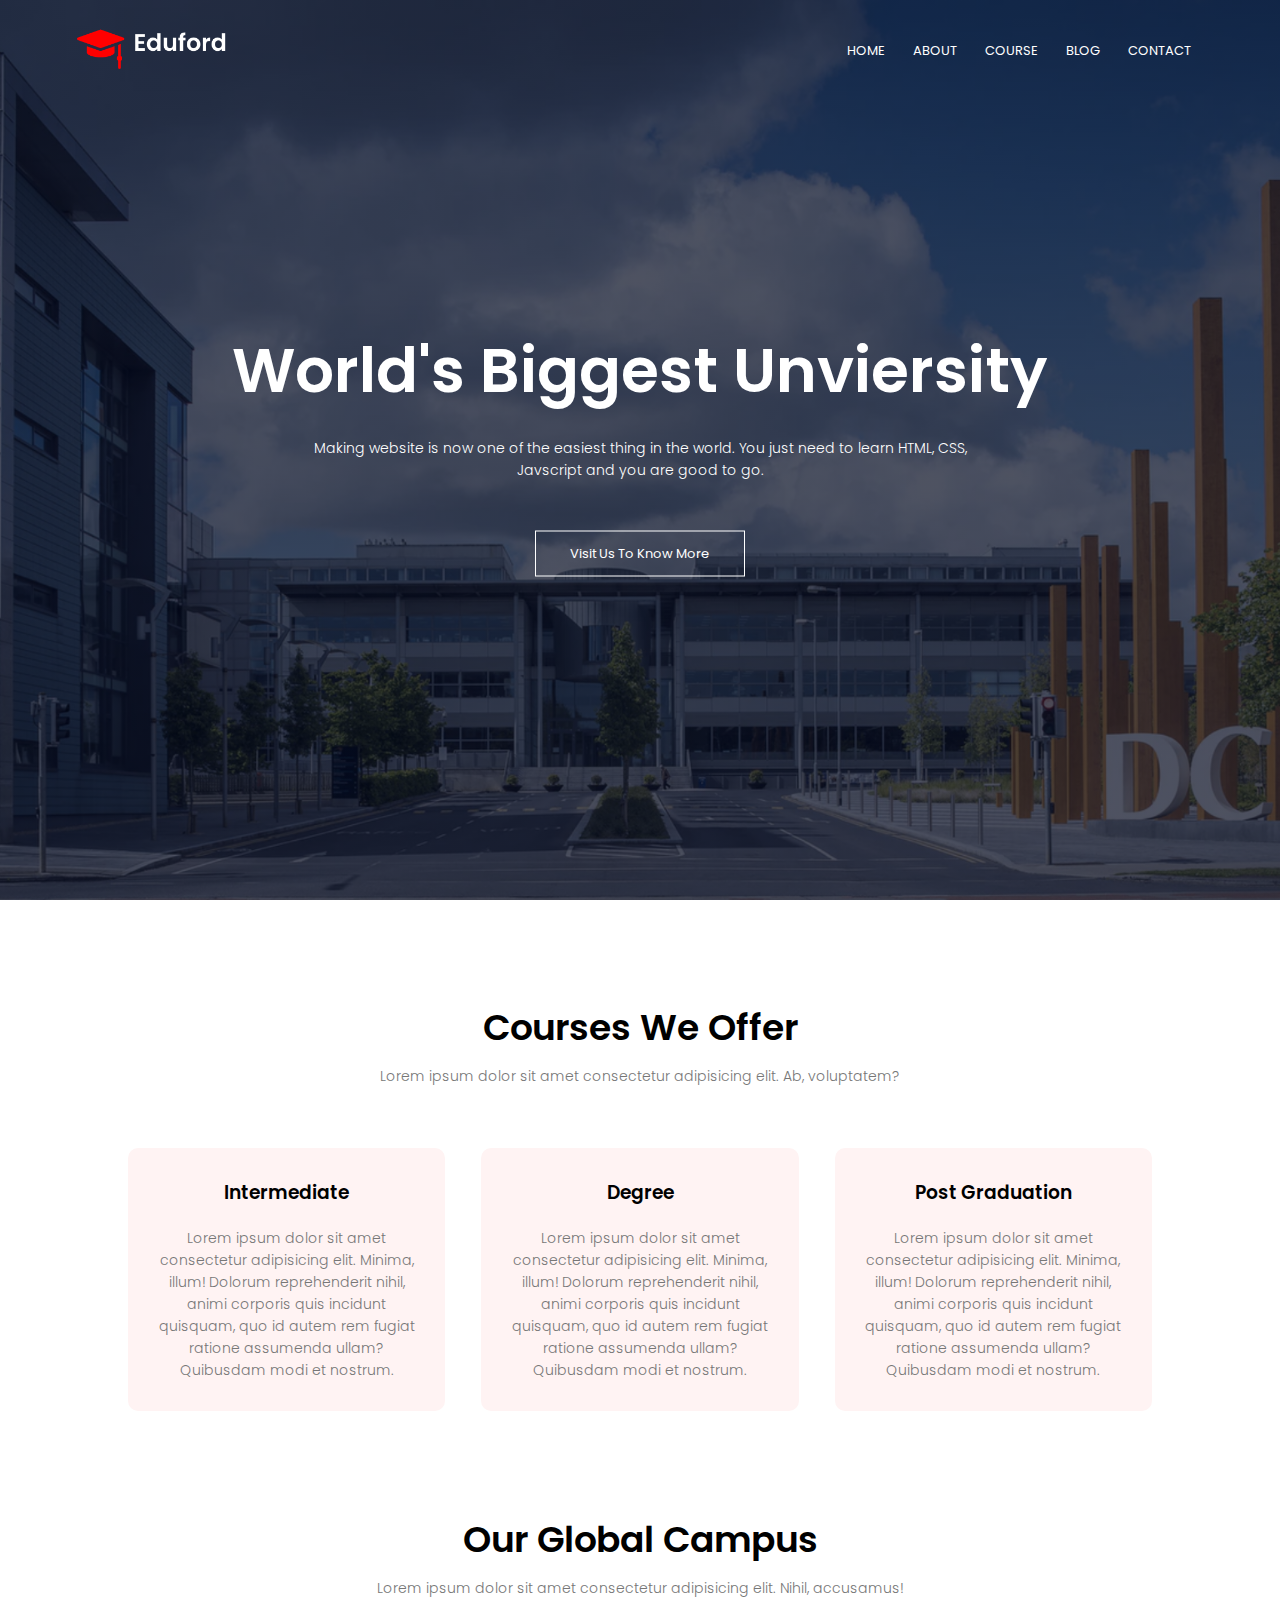
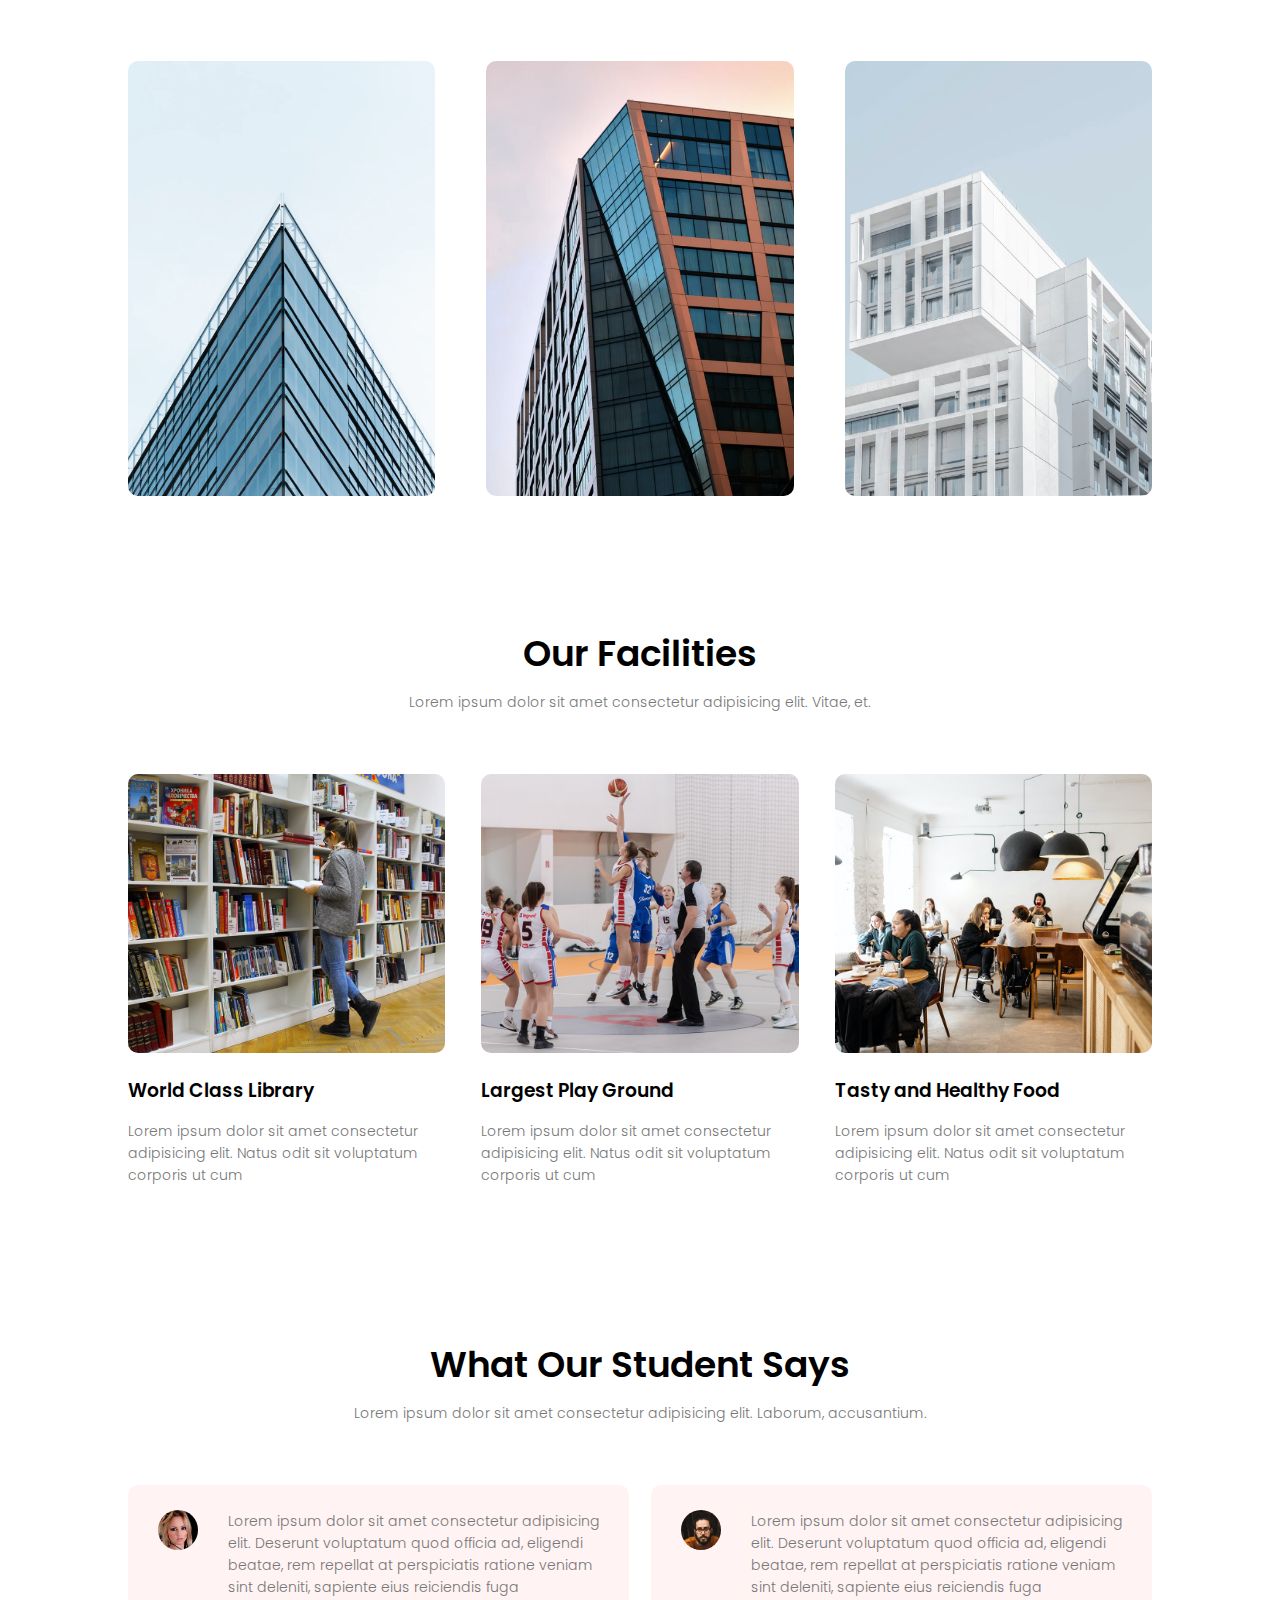
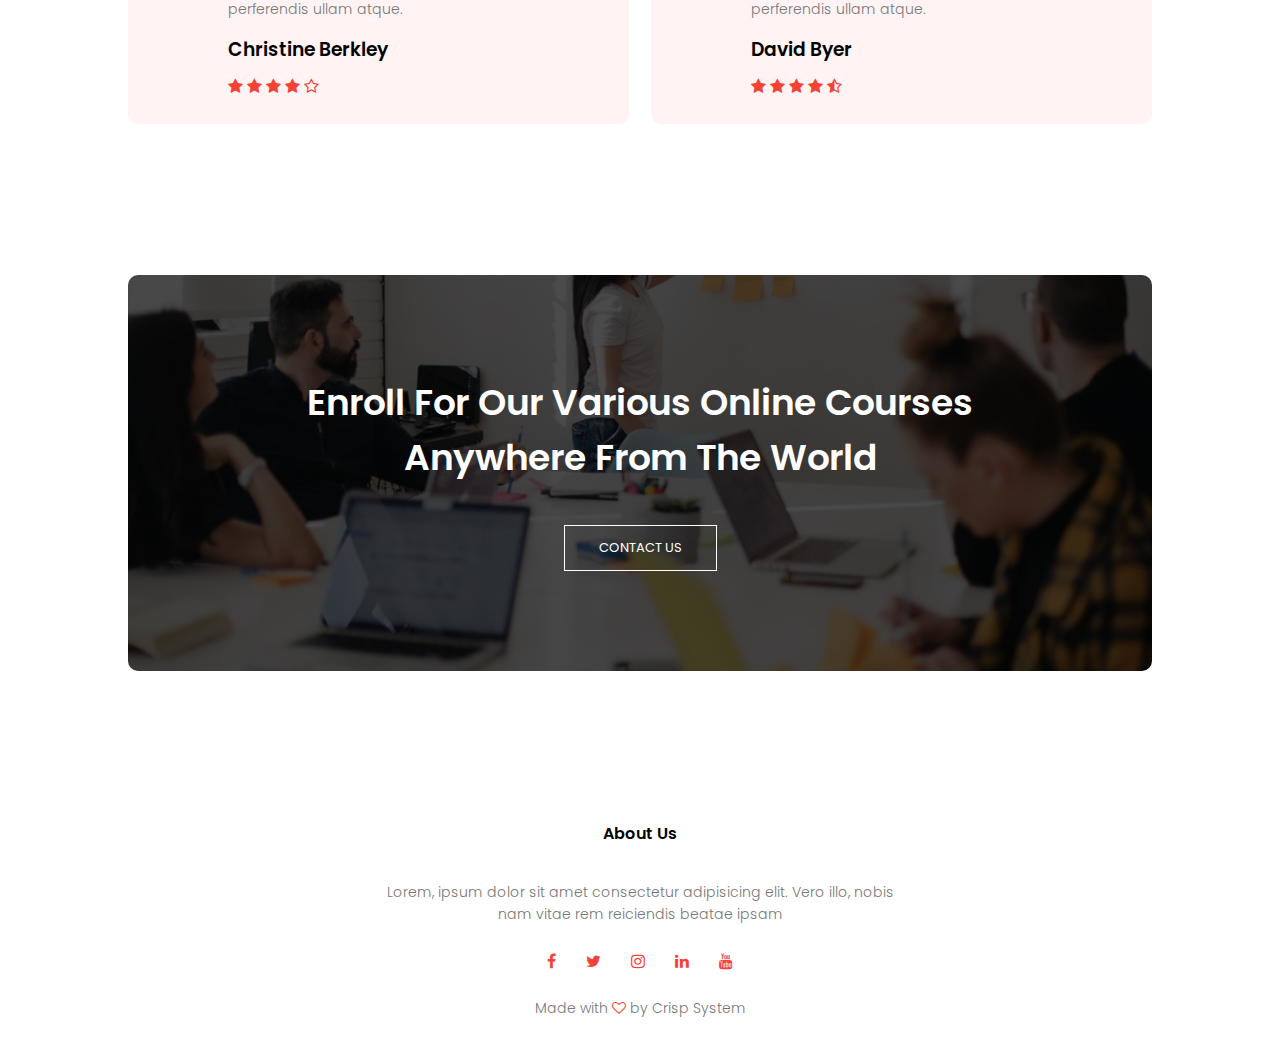
<file: index.html>
<!DOCTYPE html>
<html lang="en">
<head>
    <meta charset="UTF-8">
    <meta name="viewport" content="width=device-width, initial-scale=1.0">
    <title>University Website</title>
    <link rel="stylesheet" href="style.css">
    <link rel="preconnect" href="https://fonts.googleapis.com">
<link rel="preconnect" href="https://fonts.gstatic.com" crossorigin>
<link href="https://fonts.googleapis.com/css2?family=Poppins:ital,wght@0,100;0,200;0,300;0,400;0,500;0,600;0,700;0,800;0,900;1,100;1,200;1,300;1,400;1,500;1,600;1,700;1,800;1,900&display=swap" rel="stylesheet">
</head>
<link rel="stylesheet" href="https://stackpath.bootstrapcdn.com/font-awesome/4.7.0/css/font-awesome.min.css">
<body>
<section class="header">
    <nav>
        <a href="index.html"><img src="images/logo.png" alt=""></a>
        <div class="nav-links" id="navLinks">
            <i class="fa fa-times" onclick="hidemenu()"></i>
            <ul>
                <li><a href="index.html">HOME</a></li>
                <li><a href="about.html">ABOUT</a></li>
                <li><a href="course.html">COURSE</a></li>
                <li><a href="blog.html">BLOG</a></li>
                <li><a href="contact.html">CONTACT</a></li>
            </ul>
        </div>
        <i class="fa fa-bars" onclick="showmenu()"></i>
    </nav>
<div class="text-box">
    <h1>World's Biggest Unviersity</h1>
    <p>Making website is now one of the easiest thing in the world. You just need to learn HTML, CSS, <br>Javscript and you are good to go.</p>
    <a href="" class="hero-btn">Visit Us To Know More</a>
</div>   
</section>

<!-- COURSE -->
 <section class="course">
    <h1>Courses We Offer</h1>
    <p>Lorem ipsum dolor sit amet consectetur adipisicing elit. Ab, voluptatem?</p>

    <div class="row">
        <div class="course-col">
            <h3>Intermediate</h3>
            <p>Lorem ipsum dolor sit amet consectetur adipisicing elit. Minima, illum! Dolorum reprehenderit nihil, animi corporis quis incidunt quisquam, quo id autem rem fugiat ratione assumenda ullam? Quibusdam modi et nostrum.</p>
        </div>
        <div class="course-col">
            <h3>Degree</h3>
            <p>Lorem ipsum dolor sit amet consectetur adipisicing elit. Minima, illum! Dolorum reprehenderit nihil, animi corporis quis incidunt quisquam, quo id autem rem fugiat ratione assumenda ullam? Quibusdam modi et nostrum.</p>
        </div>
        <div class="course-col">
            <h3>Post Graduation</h3>
            <p>Lorem ipsum dolor sit amet consectetur adipisicing elit. Minima, illum! Dolorum reprehenderit nihil, animi corporis quis incidunt quisquam, quo id autem rem fugiat ratione assumenda ullam? Quibusdam modi et nostrum.</p>
        </div>
    </div>
 </section>

<!-- campus -->

<section class="campus">
    <h1>Our Global Campus</h1>
    <p>Lorem ipsum dolor sit amet consectetur adipisicing elit. Nihil, accusamus!</p>

    <div class="row">
        <div class="campus-col">
            <img src="images/london.png">
            <div class="layer">
                <h3>LONDON</h3>
            </div>
        </div>
        <div class="campus-col">
            <img src="images/newyork.png">
            <div class="layer">
                <h3>NEWYORK</h3>
            </div>
        </div>
        <div class="campus-col">
            <img src="images/washington.png">
            <div class="layer">
                <h3>WASHIGNTON</h3>
            </div>
        </div>
    </div>
</section>

<!-- facilities -->

<section class="facilities">
    <h1>Our Facilities</h1>
    <p>Lorem ipsum dolor sit amet consectetur adipisicing elit. Vitae, et.</p>

    <div class="row">
        <div class="facilities-col">
            <img src="images/library.png">
            <h3>World Class Library</h3>
            <p>Lorem ipsum dolor sit amet consectetur adipisicing elit. Natus odit sit voluptatum corporis ut cum </p>
        </div>
        <div class="facilities-col">
            <img src="images/basketball.png">
            <h3>Largest Play Ground</h3>
            <p>Lorem ipsum dolor sit amet consectetur adipisicing elit. Natus odit sit voluptatum corporis ut cum </p>
        </div>
        <div class="facilities-col">
            <img src="images/cafeteria.png">
            <h3>Tasty and Healthy Food</h3>
            <p>Lorem ipsum dolor sit amet consectetur adipisicing elit. Natus odit sit voluptatum corporis ut cum </p>
        </div>
    </div>
</section>

<!-- Testimonials -->

<section class="testimonials">
    <h1>What Our Student Says</h1>
    <p>Lorem ipsum dolor sit amet consectetur adipisicing elit. Laborum, accusantium.</p>

    <div class="row">
        <div class="testimonials-col">
            <img src="images/user1.jpg">
            <div>
                <p>Lorem ipsum dolor sit amet consectetur adipisicing elit. Deserunt voluptatum quod officia ad, eligendi beatae, rem repellat at perspiciatis ratione veniam sint deleniti, sapiente eius reiciendis fuga perferendis ullam atque.</p>
                <h3>Christine Berkley</h3>
                <i class="fa fa-star"></i>
                <i class="fa fa-star"></i>
                <i class="fa fa-star"></i>
                <i class="fa fa-star"></i>
                <i class="fa fa-star-o"></i>

            </div>
        </div>
        <div class="testimonials-col">
            <img src="images/user2.jpg">
            <div>
                <p>Lorem ipsum dolor sit amet consectetur adipisicing elit. Deserunt voluptatum quod officia ad, eligendi beatae, rem repellat at perspiciatis ratione veniam sint deleniti, sapiente eius reiciendis fuga perferendis ullam atque.</p>
                <h3>David Byer</h3>
                <i class="fa fa-star"></i>
                <i class="fa fa-star"></i>
                <i class="fa fa-star"></i>
                <i class="fa fa-star"></i>
                <i class="fa fa-star-half-o"></i>
            </div>
        </div>
    </div>
</section>

<!-- Call to Action -->
<section class="cta">
<h1>Enroll For Our Various Online Courses<br> Anywhere From The World</h1>
<a href="contact.html" class="hero-btn">CONTACT US</a>
</section>

<!-- footer -->

<section class="footer">
    <h4>About Us</h4>
    <p>Lorem, ipsum dolor sit amet consectetur adipisicing elit. Vero illo, nobis<br> nam vitae rem reiciendis beatae ipsam </p>
    <div class="icons">
        <i class="fa fa-facebook"></i>
        <i class="fa fa-twitter"></i>
        <i class="fa fa-instagram"></i>
        <i class="fa fa-linkedin"></i>
        <i class="fa fa-youtube"></i>
    </div>
    <p>Made with <i class="fa fa-heart-o"></i> by Crisp System</p>
</section>










<script>
    var navLinks = document.getElementById("navLinks")
    function showmenu(){
        navLinks.style.right = "0"
    }
    function hidemenu(){
        navLinks.style.right = "-200px"
    }

</script>
    
</body>
</html>
</file>
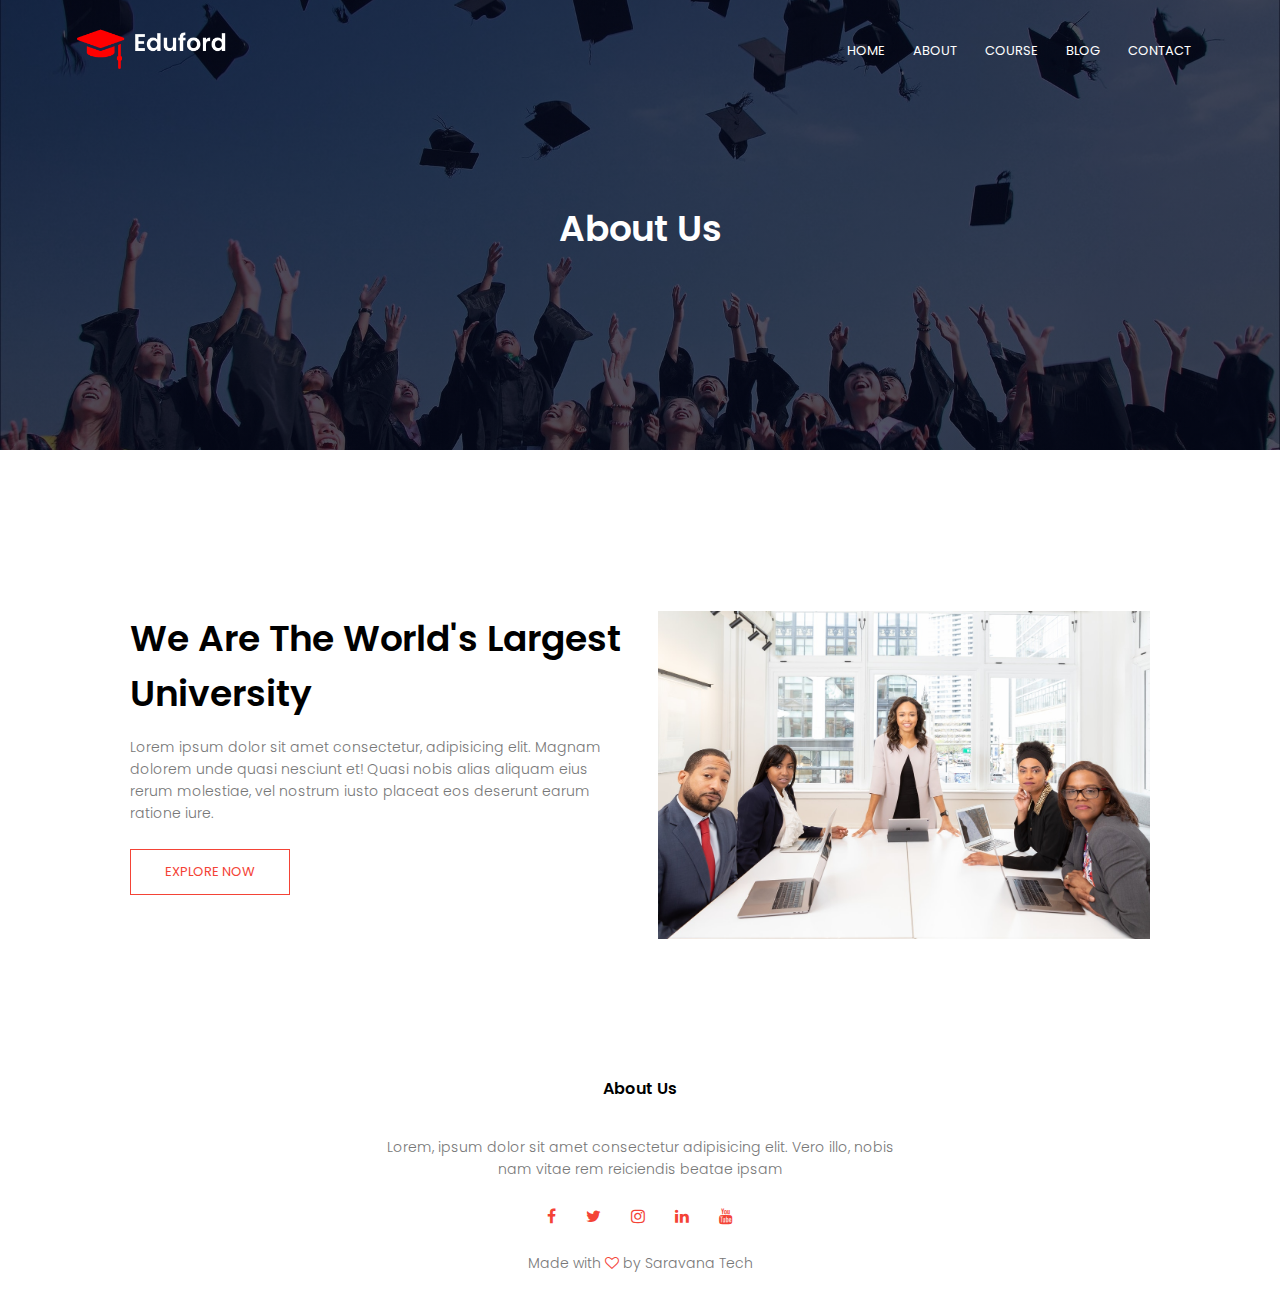
<file: about.html>
<!DOCTYPE html>
<html lang="en">
<head>
    <meta charset="UTF-8">
    <meta name="viewport" content="width=device-width, initial-scale=1.0">
    <title>University Website</title>
    <link rel="stylesheet" href="style.css">
    <link rel="preconnect" href="https://fonts.googleapis.com">
<link rel="preconnect" href="https://fonts.gstatic.com" crossorigin>
<link href="https://fonts.googleapis.com/css2?family=Poppins:ital,wght@0,100;0,200;0,300;0,400;0,500;0,600;0,700;0,800;0,900;1,100;1,200;1,300;1,400;1,500;1,600;1,700;1,800;1,900&display=swap" rel="stylesheet">
</head>
<link rel="stylesheet" href="https://stackpath.bootstrapcdn.com/font-awesome/4.7.0/css/font-awesome.min.css">
<body>
<section class="sub-header">
    <nav>
        <a href="index.html"><img src="images/logo.png" alt=""></a>
        <div class="nav-links" id="navLinks">
            <i class="fa fa-times" onclick="hidemenu()"></i>
            <ul>
                <li><a href="index.html">HOME</a></li>
                <li><a href="about.html">ABOUT</a></li>
                <li><a href="course.html">COURSE</a></li>
                <li><a href="blog.html">BLOG</a></li>
                <li><a href="contact.html">CONTACT</a></li>
            </ul>
        </div>
        <i class="fa fa-bars" onclick="showmenu()"></i>
    </nav>
    <h1>About Us</h1>
</section>

<!-- about us content -->
<section class="about-us">
    <div class="row">
        <div class="about-col">
            <h1>We Are The World's Largest University</h1>
            <p>Lorem ipsum dolor sit amet consectetur, adipisicing elit. Magnam dolorem unde quasi nesciunt et! Quasi nobis alias aliquam eius rerum molestiae, vel nostrum iusto placeat eos deserunt earum ratione iure.</p>
            <a href="" class="hero-btn red-btn">EXPLORE NOW</a>
        </div>
        <div class="about-col">
            <img src="images/about.jpg">
        </div>
    </div>
</section>



<!-- footer -->
<section class="footer">
    <h4>About Us</h4>
    <p>Lorem, ipsum dolor sit amet consectetur adipisicing elit. Vero illo, nobis<br> nam vitae rem reiciendis beatae ipsam </p>
    <div class="icons">
        <i class="fa fa-facebook"></i>
        <i class="fa fa-twitter"></i>
        <i class="fa fa-instagram"></i>
        <i class="fa fa-linkedin"></i>
        <i class="fa fa-youtube"></i>
    </div>
    <p>Made with <i class="fa fa-heart-o"></i> by Saravana Tech</p>
</section>










<script>
    var navLinks = document.getElementById("navLinks")
    function showmenu(){
        navLinks.style.right = "0"
    }
    function hidemenu(){
        navLinks.style.right = "-200px"
    }

</script>
    
</body>
</html>
</file>
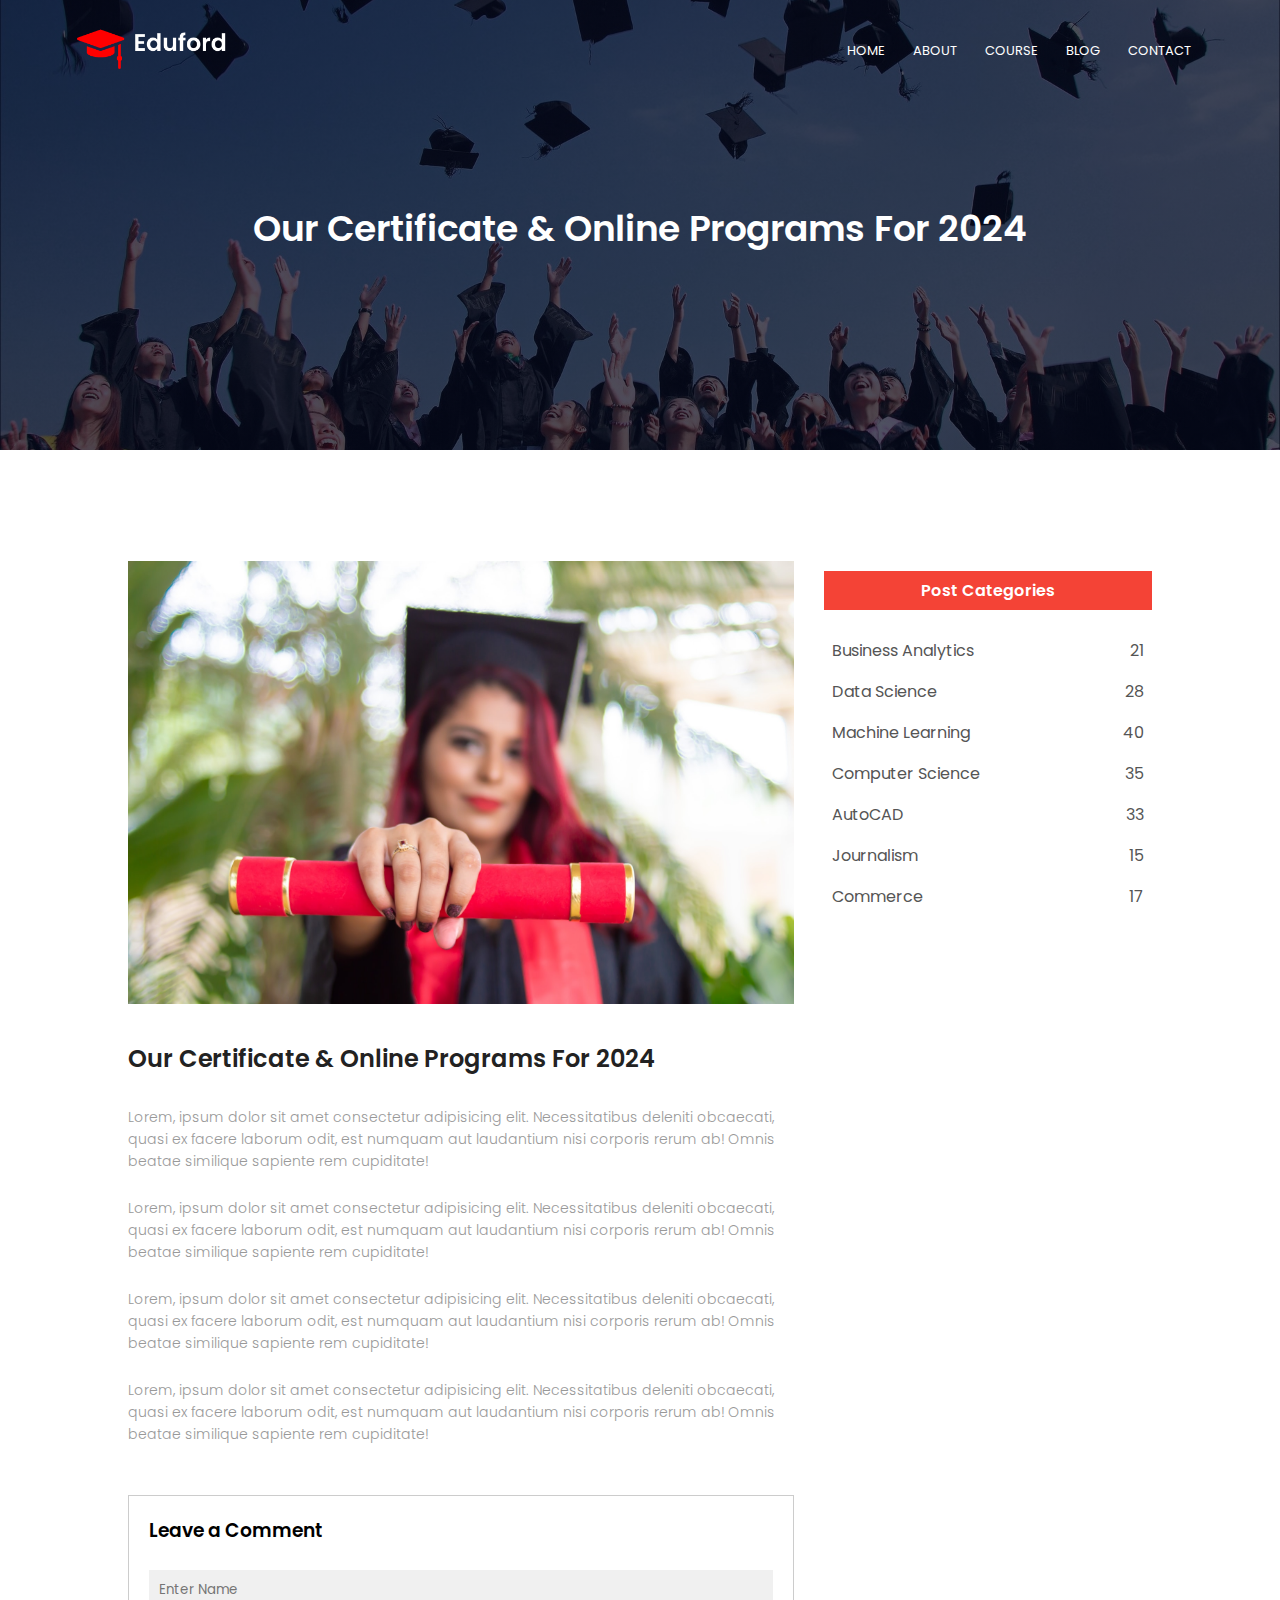
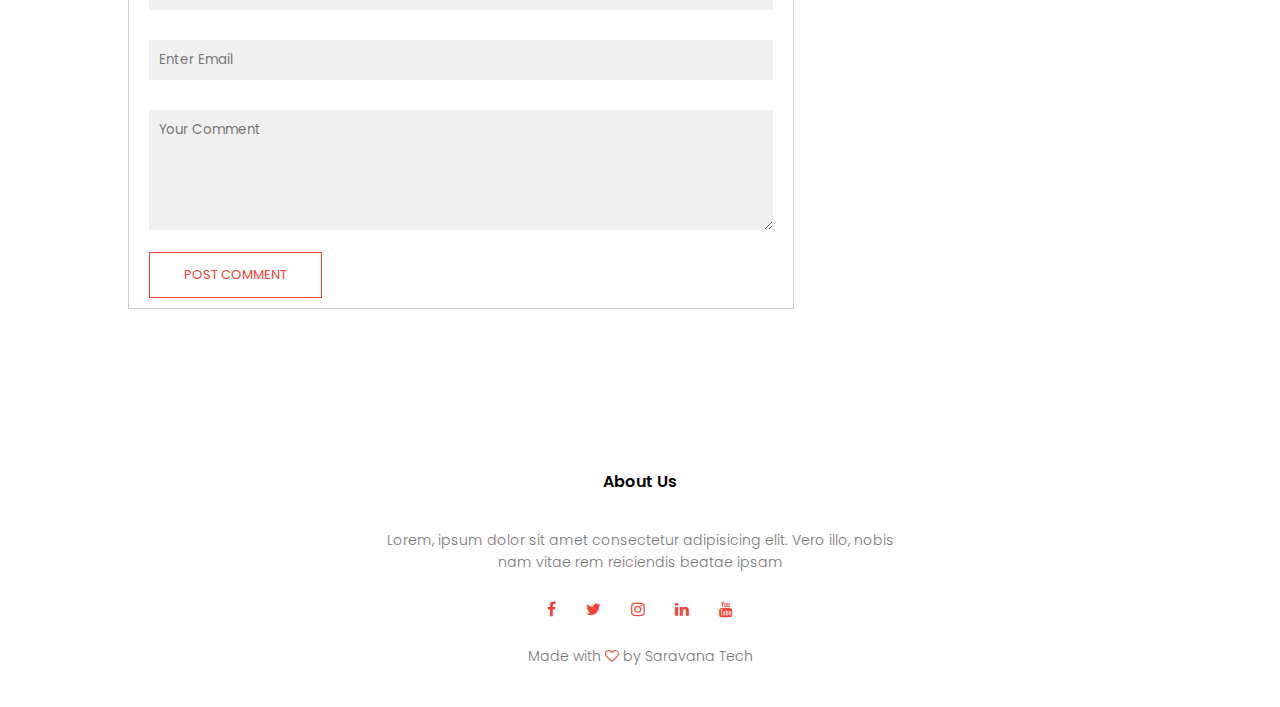
<file: blog.html>
<!DOCTYPE html>
<html lang="en">
<head>
    <meta charset="UTF-8">
    <meta name="viewport" content="width=device-width, initial-scale=1.0">
    <title>University Website</title>
    <link rel="stylesheet" href="style.css">
    <link rel="preconnect" href="https://fonts.googleapis.com">
<link rel="preconnect" href="https://fonts.gstatic.com" crossorigin>
<link href="https://fonts.googleapis.com/css2?family=Poppins:ital,wght@0,100;0,200;0,300;0,400;0,500;0,600;0,700;0,800;0,900;1,100;1,200;1,300;1,400;1,500;1,600;1,700;1,800;1,900&display=swap" rel="stylesheet">
</head>
<link rel="stylesheet" href="https://stackpath.bootstrapcdn.com/font-awesome/4.7.0/css/font-awesome.min.css">
<body>
<section class="sub-header">
    <nav>
        <a href="index.html"><img src="images/logo.png" alt=""></a>
        <div class="nav-links" id="navLinks">
            <i class="fa fa-times" onclick="hidemenu()"></i>
            <ul>
                <li><a href="index.html">HOME</a></li>
                <li><a href="about.html">ABOUT</a></li>
                <li><a href="course.html">COURSE</a></li>
                <li><a href="blog.html">BLOG</a></li>
                <li><a href="contact.html">CONTACT</a></li>
            </ul>
        </div>
        <i class="fa fa-bars" onclick="showmenu()"></i>
    </nav>
    <h1>Our Certificate & Online Programs For 2024</h1>
</section>

<!-- blog page content -->

<section class="blog-content">
    <div class="row">
        <div class="blog-left">
            <img src="images/certificate.jpg">
            <h2>Our Certificate & Online Programs For 2024</h2>
            <p>Lorem, ipsum dolor sit amet consectetur adipisicing elit. Necessitatibus deleniti obcaecati, quasi ex facere laborum odit, est numquam aut laudantium nisi corporis rerum ab! Omnis beatae similique sapiente rem cupiditate!</p>
            <br>
            <p>Lorem, ipsum dolor sit amet consectetur adipisicing elit. Necessitatibus deleniti obcaecati, quasi ex facere laborum odit, est numquam aut laudantium nisi corporis rerum ab! Omnis beatae similique sapiente rem cupiditate!</p>
            <br>
            <p>Lorem, ipsum dolor sit amet consectetur adipisicing elit. Necessitatibus deleniti obcaecati, quasi ex facere laborum odit, est numquam aut laudantium nisi corporis rerum ab! Omnis beatae similique sapiente rem cupiditate!</p>
            <br>
            <p>Lorem, ipsum dolor sit amet consectetur adipisicing elit. Necessitatibus deleniti obcaecati, quasi ex facere laborum odit, est numquam aut laudantium nisi corporis rerum ab! Omnis beatae similique sapiente rem cupiditate!</p>

            <div class="commant-box">
                <h3>Leave a Comment</h3>

                <form class="comment-form">
                    <input type="text" placeholder="Enter Name">
                    <input type="email" placeholder="Enter Email">
                    <textarea  rows="5" placeholder="Your Comment"></textarea>
                    <button type="submit" class="hero-btn red-btn">POST COMMENT</button>

                </form>

            </div>

        </div>
        <div class="blog-right">
            <h3>Post Categories</h3>
            <div>
                <span>Business Analytics</span>
                <span>21</span>
            </div>
            <div>
                <span>Data Science</span>
                <span>28</span>
            </div>
            <div>
                <span>Machine Learning</span>
                <span>40</span>
            </div>
            <div>
                <span>Computer Science</span>
                <span>35</span>
            </div>
            <div>
                <span>AutoCAD</span>
                <span>33</span>
            </div>
            <div>
                <span>Journalism</span>
                <span>15</span>
            </div>
            <div>
                <span>Commerce</span>
                <span>17</span>
            </div>
        </div>

    </div>
</section>





<!-- footer -->
<section class="footer">
    <h4>About Us</h4>
    <p>Lorem, ipsum dolor sit amet consectetur adipisicing elit. Vero illo, nobis<br> nam vitae rem reiciendis beatae ipsam </p>
    <div class="icons">
        <i class="fa fa-facebook"></i>
        <i class="fa fa-twitter"></i>
        <i class="fa fa-instagram"></i>
        <i class="fa fa-linkedin"></i>
        <i class="fa fa-youtube"></i>
    </div>
    <p>Made with <i class="fa fa-heart-o"></i> by Saravana Tech </p>
</section>










<script>
    var navLinks = document.getElementById("navLinks")
    function showmenu(){
        navLinks.style.right = "0"
    }
    function hidemenu(){
        navLinks.style.right = "-200px"
    }

</script>
    
</body>
</html>
</file>
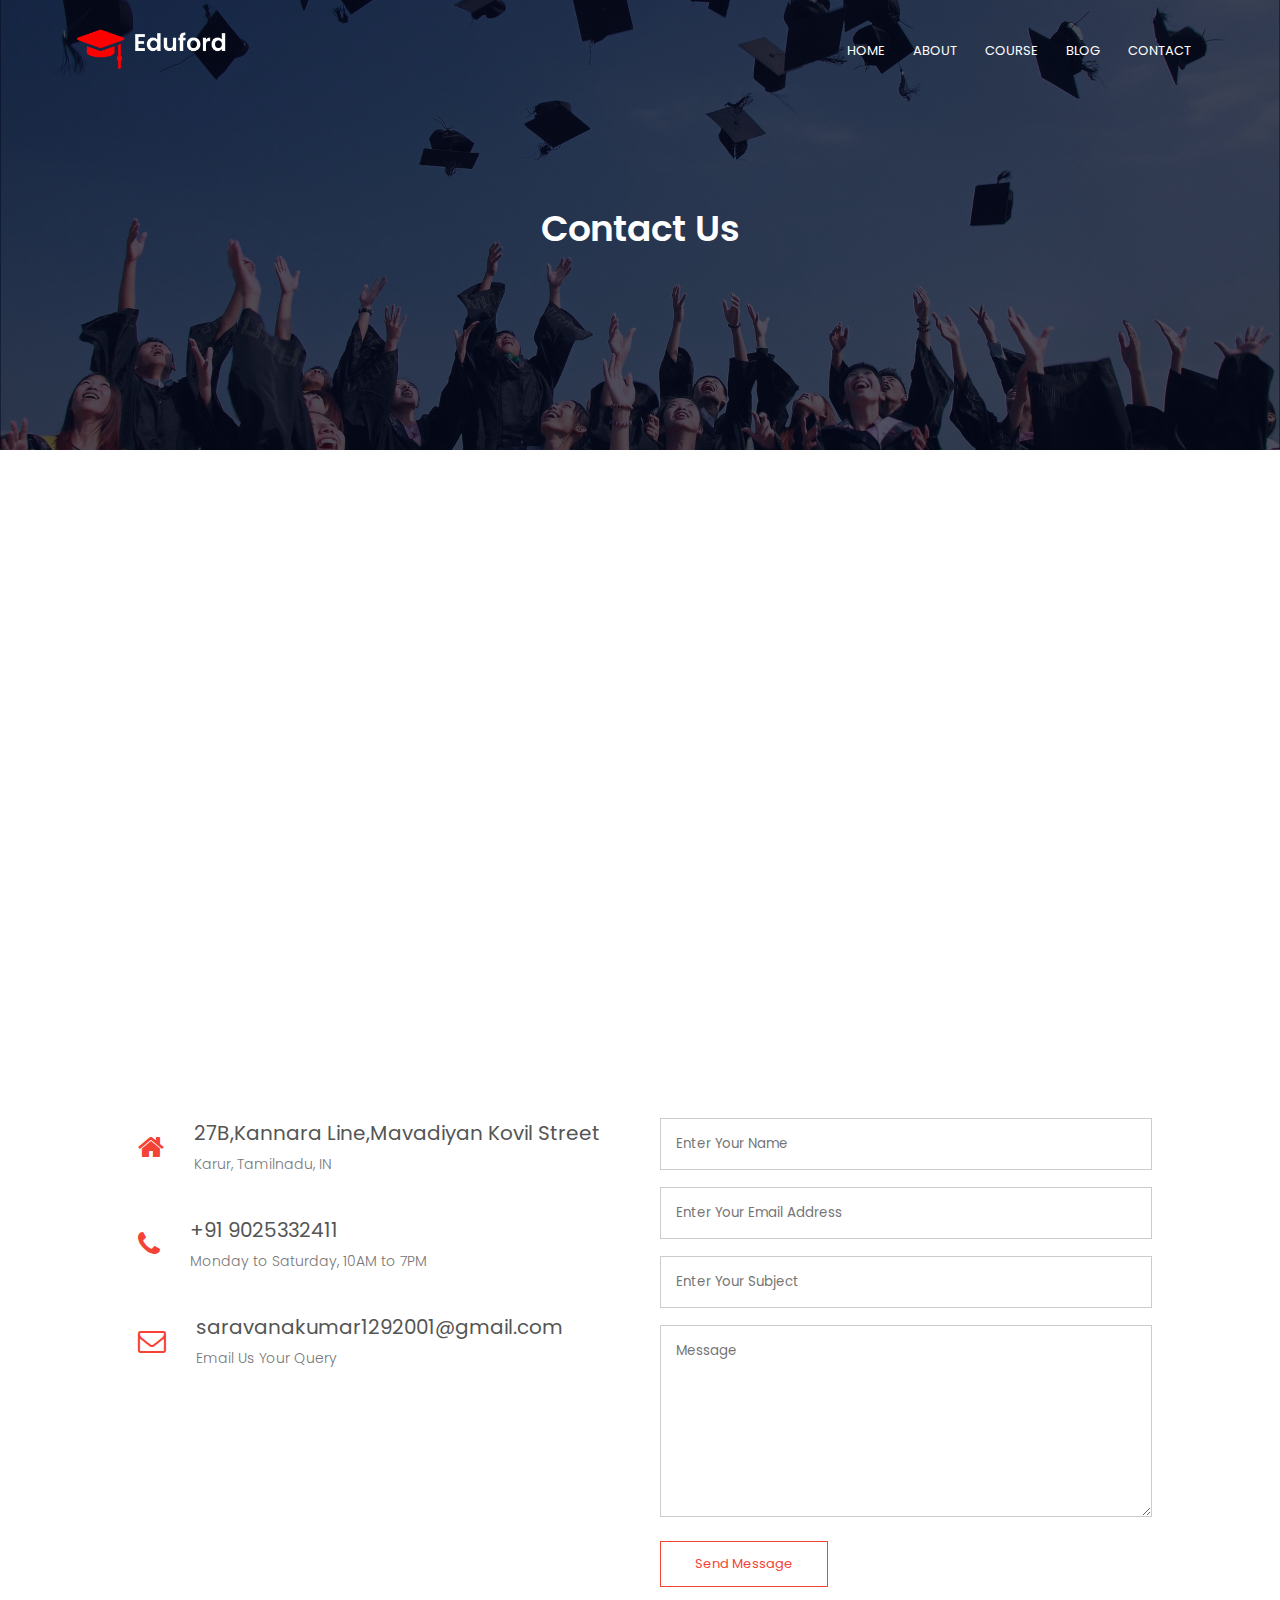
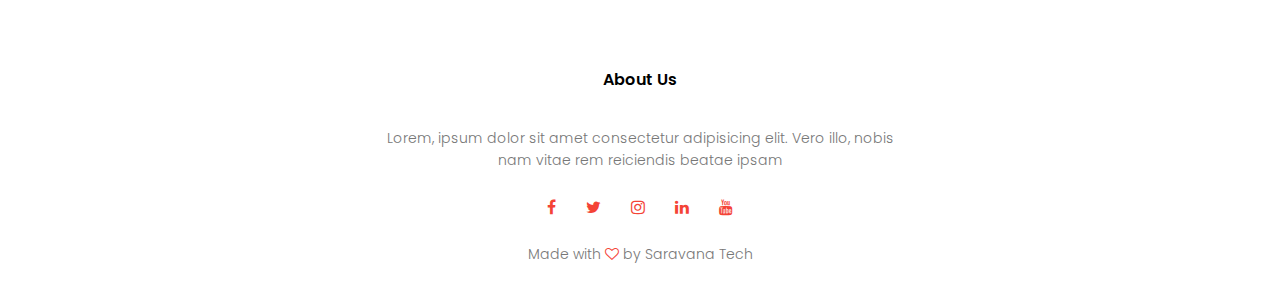
<file: contact.html>
<!DOCTYPE html>
<html lang="en">
<head>
    <meta charset="UTF-8">
    <meta name="viewport" content="width=device-width, initial-scale=1.0">
    <title>University Website</title>
    <link rel="stylesheet" href="style.css">
    <link rel="preconnect" href="https://fonts.googleapis.com">
<link rel="preconnect" href="https://fonts.gstatic.com" crossorigin>
<link href="https://fonts.googleapis.com/css2?family=Poppins:ital,wght@0,100;0,200;0,300;0,400;0,500;0,600;0,700;0,800;0,900;1,100;1,200;1,300;1,400;1,500;1,600;1,700;1,800;1,900&display=swap" rel="stylesheet">
</head>
<link rel="stylesheet" href="https://stackpath.bootstrapcdn.com/font-awesome/4.7.0/css/font-awesome.min.css">
<body>
<section class="sub-header">
    <nav>
        <a href="index.html"><img src="images/logo.png" alt=""></a>
        <div class="nav-links" id="navLinks">
            <i class="fa fa-times" onclick="hidemenu()"></i>
            <ul>
                <li><a href="index.html">HOME</a></li>
                <li><a href="about.html">ABOUT</a></li>
                <li><a href="course.html">COURSE</a></li>
                <li><a href="blog.html">BLOG</a></li>
                <li><a href="contact.html">CONTACT</a></li>
            </ul>
        </div>
        <i class="fa fa-bars" onclick="showmenu()"></i>
    </nav>
    <h1>Contact Us</h1>
</section>

<!-- Contact us -->

<section class="location">
    <iframe src="https://www.google.com/maps/embed?pb=!1m14!1m8!1m3!1d91924.07223782763!2d78.11035633756599!3d11.653980139629914!3m2!1i1024!2i768!4f13.1!3m3!1m2!1s0x3baa2fe09d44cff7%3A0xbb3b68adfd228ba7!2sChinna%20Pallivasal%20Atthar%20Masjid!5e1!3m2!1sen!2sin!4v1727330379350!5m2!1sen!2sin" width="600" height="450" style="border:0;" allowfullscreen="" loading="lazy" referrerpolicy="no-referrer-when-downgrade"></iframe></section>

<section class="contact-us">
    <div class="row">
        <div class="contact-col">
            <div>
                <i class="fa fa-home"></i>
                <span>
                    <h5>27B,Kannara Line,Mavadiyan Kovil Street</h5>
                    <p>Karur, Tamilnadu, IN</p>
                </span>
            </div>
            <div>
                <i class="fa fa-phone"></i>
                <span>
                    <h5>+91 9025332411</h5>
                    <p>Monday to Saturday, 10AM to 7PM</p>
                </span>
            </div>
            <div>
                <i class="fa fa-envelope-o"></i>
                <span>
                    <h5>saravanakumar1292001@gmail.com</h5>
                    <p>Email Us Your Query</p>
                </span>
            </div>

        </div>
        <div class="contact-col">

            <form action="">
                <input type="text" name="name" placeholder="Enter Your Name" required>
                <input type="email" name="email" placeholder="Enter Your Email Address" required>
                <input type="text" name="subject" placeholder="Enter Your Subject" required>
                <textarea rows="8" name="message" placeholder="Message"></textarea>
                <button type="submit" class="hero-btn red-btn">Send Message</button>
            </form>
            
        </div>
    </div>
</section>



<!-- footer -->
<section class="footer">
    <h4>About Us</h4>
    <p>Lorem, ipsum dolor sit amet consectetur adipisicing elit. Vero illo, nobis<br> nam vitae rem reiciendis beatae ipsam </p>
    <div class="icons">
        <i class="fa fa-facebook"></i>
        <i class="fa fa-twitter"></i>
        <i class="fa fa-instagram"></i>
        <i class="fa fa-linkedin"></i>
        <i class="fa fa-youtube"></i>
    </div>
    <p>Made with <i class="fa fa-heart-o"></i> by Saravana Tech</p>
</section>










<script>
    var navLinks = document.getElementById("navLinks")
    function showmenu(){
        navLinks.style.right = "0"
    }
    function hidemenu(){
        navLinks.style.right = "-200px"
    }

</script>
    
</body>
</html>
</file>
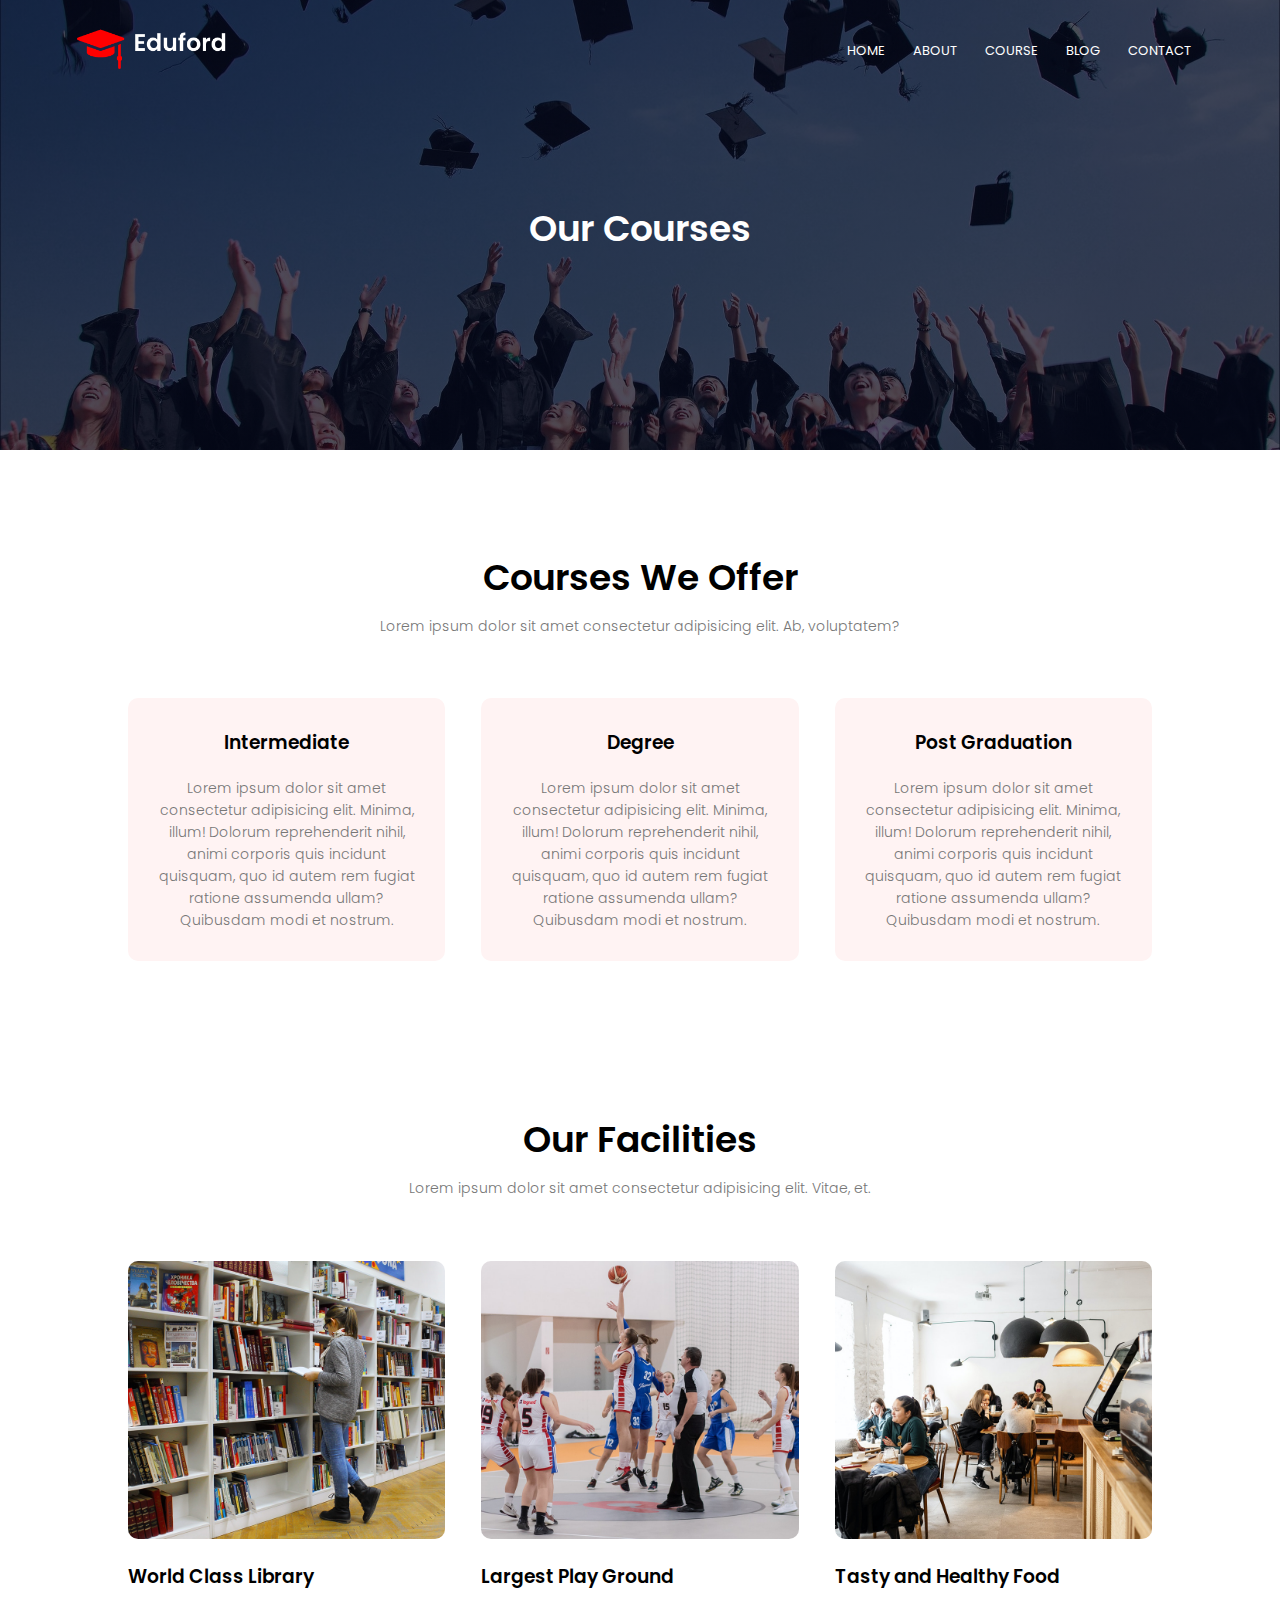
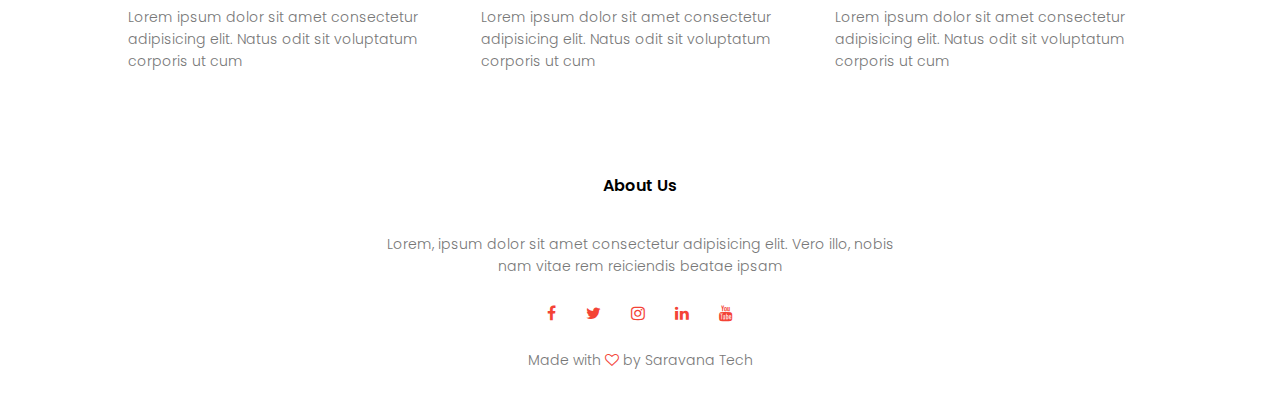
<file: course.html>
<!DOCTYPE html>
<html lang="en">
<head>
    <meta charset="UTF-8">
    <meta name="viewport" content="width=device-width, initial-scale=1.0">
    <title>University Website</title>
    <link rel="stylesheet" href="style.css">
    <link rel="preconnect" href="https://fonts.googleapis.com">
<link rel="preconnect" href="https://fonts.gstatic.com" crossorigin>
<link href="https://fonts.googleapis.com/css2?family=Poppins:ital,wght@0,100;0,200;0,300;0,400;0,500;0,600;0,700;0,800;0,900;1,100;1,200;1,300;1,400;1,500;1,600;1,700;1,800;1,900&display=swap" rel="stylesheet">
</head>
<link rel="stylesheet" href="https://stackpath.bootstrapcdn.com/font-awesome/4.7.0/css/font-awesome.min.css">
<body>
<section class="sub-header">
    <nav>
        <a href="index.html"><img src="images/logo.png" alt=""></a>
        <div class="nav-links" id="navLinks">
            <i class="fa fa-times" onclick="hidemenu()"></i>
            <ul>
                <li><a href="index.html">HOME</a></li>
                <li><a href="about.html">ABOUT</a></li>
                <li><a href="course.html">COURSE</a></li>
                <li><a href="blog.html">BLOG</a></li>
                <li><a href="contact.html">CONTACT</a></li>
            </ul>
        </div>
        <i class="fa fa-bars" onclick="showmenu()"></i>
    </nav>
    <h1>Our Courses</h1>
</section>

<!-- course -->
<section class="course">
    <h1>Courses We Offer</h1>
    <p>Lorem ipsum dolor sit amet consectetur adipisicing elit. Ab, voluptatem?</p>

    <div class="row">
        <div class="course-col">
            <h3>Intermediate</h3>
            <p>Lorem ipsum dolor sit amet consectetur adipisicing elit. Minima, illum! Dolorum reprehenderit nihil, animi corporis quis incidunt quisquam, quo id autem rem fugiat ratione assumenda ullam? Quibusdam modi et nostrum.</p>
        </div>
        <div class="course-col">
            <h3>Degree</h3>
            <p>Lorem ipsum dolor sit amet consectetur adipisicing elit. Minima, illum! Dolorum reprehenderit nihil, animi corporis quis incidunt quisquam, quo id autem rem fugiat ratione assumenda ullam? Quibusdam modi et nostrum.</p>
        </div>
        <div class="course-col">
            <h3>Post Graduation</h3>
            <p>Lorem ipsum dolor sit amet consectetur adipisicing elit. Minima, illum! Dolorum reprehenderit nihil, animi corporis quis incidunt quisquam, quo id autem rem fugiat ratione assumenda ullam? Quibusdam modi et nostrum.</p>
        </div>
    </div>
 </section>

<!-- facilities -->
<section class="facilities">
    <h1>Our Facilities</h1>
    <p>Lorem ipsum dolor sit amet consectetur adipisicing elit. Vitae, et.</p>

    <div class="row">
        <div class="facilities-col">
            <img src="images/library.png">
            <h3>World Class Library</h3>
            <p>Lorem ipsum dolor sit amet consectetur adipisicing elit. Natus odit sit voluptatum corporis ut cum </p>
        </div>
        <div class="facilities-col">
            <img src="images/basketball.png">
            <h3>Largest Play Ground</h3>
            <p>Lorem ipsum dolor sit amet consectetur adipisicing elit. Natus odit sit voluptatum corporis ut cum </p>
        </div>
        <div class="facilities-col">
            <img src="images/cafeteria.png">
            <h3>Tasty and Healthy Food</h3>
            <p>Lorem ipsum dolor sit amet consectetur adipisicing elit. Natus odit sit voluptatum corporis ut cum </p>
        </div>
    </div>
</section>




<!-- footer -->
<section class="footer">
    <h4>About Us</h4>
    <p>Lorem, ipsum dolor sit amet consectetur adipisicing elit. Vero illo, nobis<br> nam vitae rem reiciendis beatae ipsam </p>
    <div class="icons">
        <i class="fa fa-facebook"></i>
        <i class="fa fa-twitter"></i>
        <i class="fa fa-instagram"></i>
        <i class="fa fa-linkedin"></i>
        <i class="fa fa-youtube"></i>
    </div>
    <p>Made with <i class="fa fa-heart-o"></i> by Saravana Tech</p>
</section>










<script>
    var navLinks = document.getElementById("navLinks")
    function showmenu(){
        navLinks.style.right = "0"
    }
    function hidemenu(){
        navLinks.style.right = "-200px"
    }

</script>
    
</body>
</html>
</file>
<file: style.css>
*{
    margin: 0;
    padding: 0;
    font-family: "Poppins", sans-serif;
}

.header{
    min-height: 100vh;
    width: 100%;
    background-image: linear-gradient(rgba(4,9,30,0.7),rgba(4,9,30,0.7)),url(images/banner.png);
    background-position: center;
    background-size: cover;
    position: relative;
}

nav{
    display: flex;
    padding: 2% 6%;
    justify-content: space-between;
    align-items: center;
}
nav img{
    width: 150px;

}

.nav-links{
    flex:1;
    text-align: right;
}
.nav-links ul li{
    list-style: none;
    display: inline-block;
    padding: 8px 12px;
    position: relative;
}

.nav-links ul li a{
    color: #fff;
    text-decoration: none;
    font-size: 13px;
}

.nav-links ul li::after{
    content: '';
    width: 0%;
    height: 2px;
    background: #f44336;
    display: block;
    margin: auto;
    transition: 0.5s;
}

.nav-links ul li:hover::after{
    width: 100%;
}

.text-box{
    width: 90%;
    color: #fff;
    position: absolute;
    top: 50%;
    left: 50%;
    transform: translate(-50%,-50%);
    text-align: center;
}

.text-box h1{
    font-size: 62px;
}
.text-box p{
    margin: 10px 0 40px;
    font-size: 14px;
    color: #fff;
}

.hero-btn{
    display: inline-block;
    text-decoration: none;
    color: #fff;
    border: 1px solid #fff;
    padding: 12px 34px;
    font-size: 13px;
    background: transparent;
    position: relative;
    cursor: pointer;
}
.hero-btn:hover{
    border: 1px solid #f44336;
    background: #f44336;
    transition: 1s;
}

nav .fa{
    display: none;
}

@media(max-width:700px){
    .text-box h1{
        font-size: 20px;
    }
    .nav-links ul li{
        display: block;
    }
    .nav-links{
        position: fixed;
        background: #f44336;
        height: 100vh;
        width: 200px;
        top: 0;
        right: -200px;
        text-align: left;
        z-index: 2;
        transition: 1s;
    }
    nav .fa{
        display: block;
        color: #fff;
        margin: 10px;
        font-size: 22px;
        cursor: pointer;
    }
    .nav-links ul{
        padding: 30px;
    }

}

/* course */
.course{
    width: 80%;
    margin: auto;
    text-align: center;
    padding-top: 100px;
}
h1{
    font-size: 36px;
    font-weight: 600;
}
p{
    color: #777;
    font-size: 14px;
    font-weight: 300;
    line-height: 22px;
    padding: 10px;

}

.row{
    margin-top: 5%;
    display: flex;
    justify-content: space-between;
}
.course-col{
    flex-basis: 31%;
    background: #fff3f3;
    border-radius: 10px;
    margin-bottom: 5%;
    padding: 20px 12px;
    box-sizing: border-box;
    transition: 0.5s;
}
h3{
    text-align: center;
    font-weight: 600;
    margin: 10px 0;
}
.course-col:hover{
    box-shadow: 0 0 20px 0px rgba(0,0,0,0.2);
}

@media(max-width:700px){
    .row{
        flex-direction: column;
    }
}

/* campus */

.campus{
    width: 80%;
    margin: auto;
    text-align: center;
    padding-top: 50px;
}

.campus-col{
    flex-basis: 30%;
    border-radius: 10px;
    margin-bottom: 30px;
    position: relative;
    overflow: hidden;
}

.campus-col img{
    width: 100%;
    display: block;
}
.layer{
    background: transparent;
    height: 100%;
    width: 100%;
    position: absolute;
    top: 0;
    left: 0;
    transition: 0.5s;
}
.layer:hover{
    background:rgba(226,0,0,0.7) ;
}
.layer h3{
    width: 100%;
    font-weight: 500;
    color: #fff;
    font-size: 26px;
    bottom: 0;
    left: 50%;
    transform: translateX(-50%);
    position: absolute;
    opacity: 0;
    transition: 0.5s;
}
.layer:hover h3{
    bottom: 49%;
    opacity: 1;
}

/* facilities */
.facilities{
    width: 80%;
    margin: auto;
    text-align: center;
    padding-top: 100px;
}

.facilities-col{
    flex-basis: 31%;
    border-radius: 10px;
    margin-bottom: 5%;
    text-align: left;
}
.facilities-col img{
    width: 100%;
    border-radius: 10px; 
}
.facilities-col p{
    padding: 0;
}
.facilities-col h3{
    margin-top: 16px;
    margin-bottom: 15px;
    text-align: left;
}


/* testimonials */
.testimonials{
    width: 80%;
    margin: auto;
    padding-top: 100px;
    text-align: center;
}
.testimonials-col{
    flex-basis: 44%;
    border-radius: 10px;
    margin-bottom: 5%;
    text-align: left;
    background: #fff3f3;
    padding: 25px;
    cursor: pointer;
    display: flex;
}
.testimonials-col img{
    height: 40px;
    margin-left: 5px;
    margin-right: 30px;
    border-radius: 50%;
}

.testimonials-col p{
    padding: 0;
}
.testimonials-col h3{
    margin-top: 15px;
    text-align: left;
}
.testimonials-col .fa{
    color: #f44336;
}

@media(max-width:700px){
    .testimonials-col img{
        margin-left: 0px;
        margin-right: 15px;
    }
}

/* call to action  */
.cta{
    margin: 100px auto;
    width: 80%;
    background-image: linear-gradient(rgba(0,0,0,0.7),rgba(0,0,0,0.7)),url(images/banner2.jpg);
    background-position: center;
    background-size: cover;
    border-radius: 10px;
    text-align: center;
    padding: 100px 0;
}
.cta h1{
    color: #fff;
    margin-bottom: 40px;
    padding: 0;
}

@media(max-width:700px){
    .cta h1{
        font-size: 24px;
    }
}

/* footer */
.footer{
    width: 100%;
    text-align: center;
    padding: 30px 0;
}
.footer h4{
    margin-bottom: 25px;
    margin-top: 20px;
    font-weight: 600;
}

.icons .fa{
    color: #f44336;
    margin: 0 13px;
    cursor: pointer;
    padding: 18px 0;
}
.fa-heart-o{
    color: #f44336;
}


/* ---------About us page----------- */
.sub-header{
    height: 50vh;
    width: 100%;
    background-image: linear-gradient(rgba(4,9,30,0.7),rgba(4,9,30,0.7)),url(images/background.jpg);
    background-position: center;
    background-size: cover;
    text-align: center;
    color: #fff;
}
.sub-header h1{
    margin-top: 100px;
}

.about-us{
    width: 80%;
    margin: auto;
    padding-top: 80px;
    padding-bottom: 50px;
}

.about-col{
    flex-basis: 48%;
    padding: 30px 2px;
}

.about-col img{
    width: 100%;
}

.about-col h1{
    padding-top: 0;
}

.about-col p{
    padding: 15px 0 25px;
}
.red-btn{
    border: 1px solid #f44336;
    background: transparent;
    color: #f44336;
}
.red-btn:hover{
    color: #fff;
}



/* blog content */

.blog-content{
    width: 80%;
    margin: auto;
    padding: 60px 0;
}

.blog-left{
    flex-basis: 65%;
}
.blog-left img{
    width: 100%;
}
.blog-left h2{
    color: #222;
    font-weight: 600;
    margin: 30px 0;
}

.blog-left p{
    color: #999;
    padding: 0
}

.blog-right{
    flex-basis: 32%;
}
.blog-right h3{
    background: #f44336;
    color: #fff;
    padding: 7px 0;
    font-size: 16px;
    margin-bottom: 20px;
}
.blog-right div{
    display: flex;
    align-items: center;
    justify-content: space-between;
    color: #555;
    padding: 8px;
    box-sizing: border-box;
}

.commant-box{
    border: 1px solid #ccc;
    margin: 50px 0;
    padding: 10px 20px;
}
.commant-box h3{
    text-align: left;
}

.comment-form input, .comment-form textarea{
    width: 100%;
    padding: 10px;
    margin: 15px 0;
    box-sizing: border-box;
    border: none;
    outline: none;
    background: #f0f0f0;
}

.commant-form button{
    margin: 10px 0;
}

@media(max-width:700px){
    .sub-header h1{
        font-size: 24px;
    }
}


/* contact us page */

.location{
    width: 80%;
    margin: auto;
    padding: 80px 0;
}

.location iframe{
    width: 100%;
}

.contact-us{
    width: 80%;
    margin: auto;
}

.contact-col{
    flex-basis: 48%;
    margin-bottom: 30px;
}
.contact-col div{
    display: flex;
    align-items: center;
    margin-bottom: 40px;
}
.contact-col div .fa{
    font-size: 28px;
    color: #f44336;
    margin: 10px;
    margin-right: 30px;
}
.contact-col div p{
    padding: 0;
}
.contact-col div h5{
    font-size: 20px;
    margin-bottom: 5px;
    color: #555;
    font-weight: 400;
}
.contact-col input, .contact-col textarea{
    width: 100%;
    padding: 15px;
    margin-bottom: 17px;
    outline: none;
    border: 1px solid #ccc;
    box-sizing: border-box;
}
</file>
